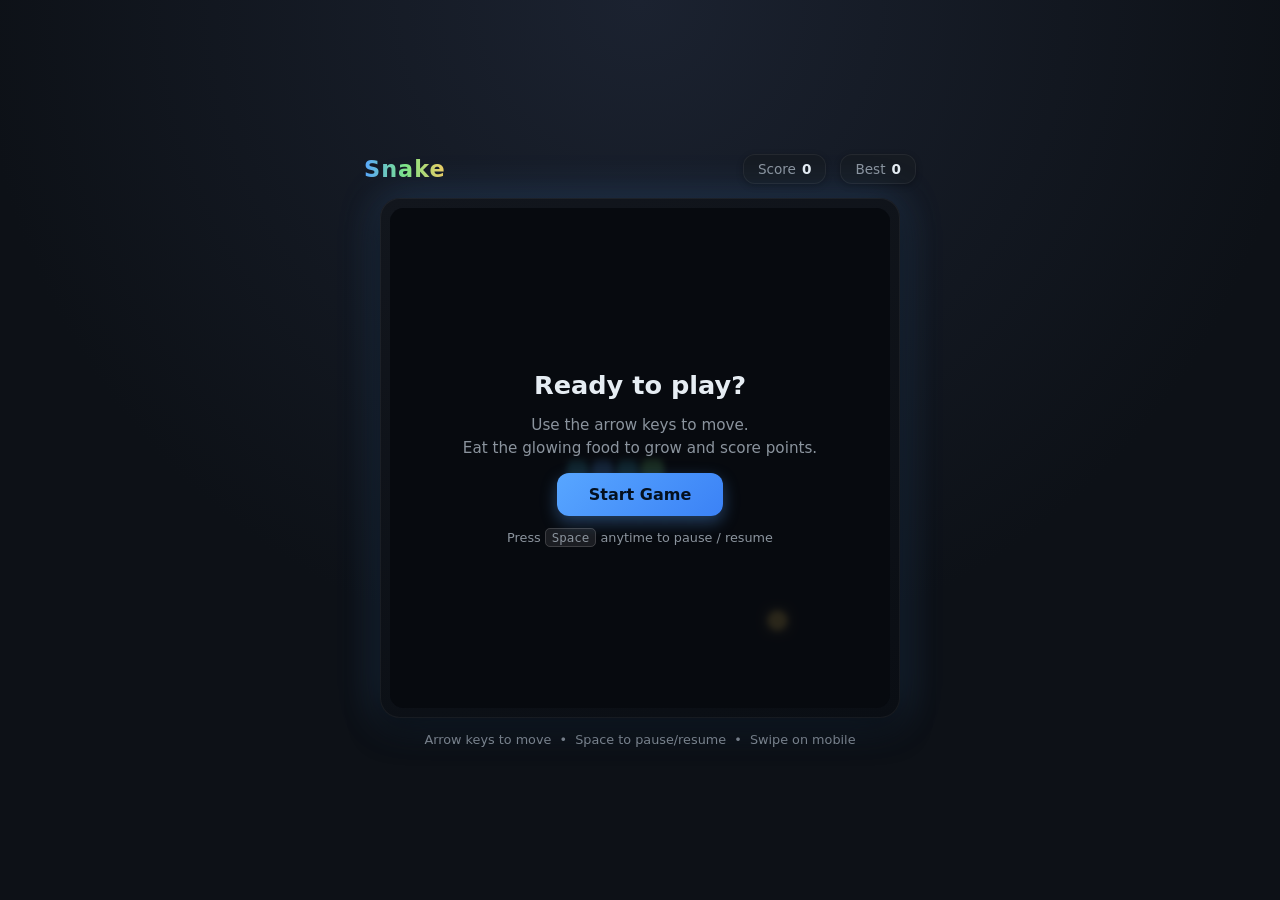
<file: output/index.html>
<!DOCTYPE html>
<html lang="en">
<head>
<meta charset="UTF-8">
<meta name="viewport" content="width=device-width, initial-scale=1.0, maximum-scale=1.0, user-scalable=no">
<title>Snake</title>
<style>
  :root {
    --bg-deep: #0d1117;
    --bg-panel: #161b22;
    --border-glow: rgba(88, 166, 255, 0.25);
    --text-main: #e6edf3;
    --text-dim: #8b949e;
    --accent: #58a6ff;
  }

  * {
    box-sizing: border-box;
    -webkit-tap-highlight-color: transparent;
  }

  html, body {
    height: 100%;
    margin: 0;
  }

  body {
    display: flex;
    align-items: center;
    justify-content: center;
    min-height: 100vh;
    background: radial-gradient(circle at 50% 0%, #1b2230 0%, var(--bg-deep) 60%);
    font-family: 'Segoe UI', system-ui, -apple-system, sans-serif;
    color: var(--text-main);
    padding: 16px;
    overflow: hidden;
  }

  .game-wrapper {
    display: flex;
    flex-direction: column;
    align-items: center;
    gap: 14px;
    width: 100%;
    max-width: 560px;
  }

  .hud {
    display: flex;
    justify-content: space-between;
    align-items: center;
    width: 100%;
    padding: 0 4px;
  }

  .title {
    font-size: 1.4rem;
    font-weight: 700;
    letter-spacing: 1px;
    background: linear-gradient(90deg, #58a6ff, #7ee787, #f2cc60);
    -webkit-background-clip: text;
    background-clip: text;
    color: transparent;
  }

  .scores {
    display: flex;
    gap: 14px;
  }

  .score-pill {
    background: var(--bg-panel);
    border: 1px solid rgba(255, 255, 255, 0.06);
    border-radius: 12px;
    padding: 6px 14px;
    font-size: 0.85rem;
    color: var(--text-dim);
    box-shadow: 0 2px 6px rgba(0, 0, 0, 0.3);
  }

  .score-pill span {
    color: var(--text-main);
    font-weight: 700;
    margin-left: 6px;
  }

  .board-stage {
    position: relative;
    width: 100%;
    aspect-ratio: 1 / 1;
    max-width: 520px;
    border-radius: 20px;
    background: linear-gradient(160deg, #12161d, #0a0e14);
    box-shadow:
      0 12px 30px rgba(0, 0, 0, 0.55),
      inset 0 0 0 1px rgba(255, 255, 255, 0.05),
      0 0 40px var(--border-glow);
    padding: 10px;
  }

  #gameCanvas {
    display: block;
    width: 100%;
    height: 100%;
    border-radius: 14px;
    background: #0b0f16;
  }

  .overlay {
    position: absolute;
    inset: 10px;
    border-radius: 14px;
    background: rgba(8, 10, 15, 0.85);
    backdrop-filter: blur(3px);
    display: flex;
    flex-direction: column;
    align-items: center;
    justify-content: center;
    gap: 14px;
    text-align: center;
    padding: 20px;
    transition: opacity 0.2s ease;
  }

  .overlay.hidden {
    display: none;
  }

  .overlay h2 {
    margin: 0;
    font-size: 1.6rem;
    color: var(--text-main);
  }

  .overlay p {
    margin: 0;
    color: var(--text-dim);
    font-size: 0.95rem;
    line-height: 1.5;
  }

  .final-score {
    font-size: 2.2rem;
    font-weight: 800;
    color: #f2cc60;
    text-shadow: 0 0 18px rgba(242, 204, 96, 0.5);
  }

  button {
    cursor: pointer;
    border: none;
    outline: none;
    font-family: inherit;
  }

  .btn-primary {
    background: linear-gradient(135deg, #58a6ff, #3b82f6);
    color: #04101f;
    font-weight: 700;
    font-size: 1rem;
    padding: 12px 32px;
    border-radius: 12px;
    box-shadow: 0 6px 16px rgba(88, 166, 255, 0.35);
    transition: transform 0.12s ease, box-shadow 0.12s ease;
  }

  .btn-primary:hover {
    transform: translateY(-2px);
    box-shadow: 0 10px 22px rgba(88, 166, 255, 0.45);
  }

  .btn-primary:active {
    transform: translateY(0px) scale(0.97);
  }

  .hint {
    color: var(--text-dim);
    font-size: 0.8rem;
    text-align: center;
  }

  .hint kbd {
    background: rgba(255, 255, 255, 0.08);
    border: 1px solid rgba(255, 255, 255, 0.15);
    border-radius: 5px;
    padding: 1px 6px;
    font-size: 0.78rem;
  }

  @media (max-width: 420px) {
    .title { font-size: 1.15rem; }
    .score-pill { font-size: 0.75rem; padding: 5px 10px; }
    .overlay h2 { font-size: 1.3rem; }
    .final-score { font-size: 1.8rem; }
  }
</style>
</head>
<body>

  <div class="game-wrapper">
    <div class="hud">
      <div class="title">Snake</div>
      <div class="scores">
        <div class="score-pill">Score<span id="scoreDisplay">0</span></div>
        <div class="score-pill">Best<span id="highScoreDisplay">0</span></div>
      </div>
    </div>

    <div class="board-stage">
      <canvas id="gameCanvas"></canvas>

      <!-- Shown before the very first game starts -->
      <div id="startScreen" class="overlay">
        <h2>Ready to play?</h2>
        <p>Use the arrow keys to move.<br>Eat the glowing food to grow and score points.</p>
        <button id="startButton" class="btn-primary">Start Game</button>
        <div class="hint">Press <kbd>Space</kbd> anytime to pause / resume</div>
      </div>

      <!-- Shown when the player pauses mid-game -->
      <div id="pauseScreen" class="overlay hidden">
        <h2>Paused</h2>
        <p>Press <kbd>Space</kbd> to resume</p>
      </div>

      <!-- Shown after a collision ends the game -->
      <div id="gameOverScreen" class="overlay hidden">
        <h2>Game Over</h2>
        <div class="final-score" id="finalScoreDisplay">0</div>
        <p id="newHighScoreNote" class="hidden">New high score!</p>
        <button id="playAgainButton" class="btn-primary">Play Again</button>
      </div>
    </div>

    <div class="hint">Arrow keys to move &nbsp;•&nbsp; Space to pause/resume &nbsp;•&nbsp; Swipe on mobile</div>
  </div>

<script>
(function () {
  'use strict';

  // ---------------------------------------------------------------------
  // Configuration
  // ---------------------------------------------------------------------
  const GRID_COLUMNS = 20;          // number of cells across the board
  const GRID_ROWS = 20;             // number of cells down the board
  const MOVE_INTERVAL_MS = 110;     // time between snake steps (consistent speed)
  const INITIAL_SNAKE_LENGTH = 4;

  // Colour palette for a lively, modern dark-theme look.
  const COLOR_SNAKE_HEAD = '#7ee787';
  const COLOR_SNAKE_BODY_A = '#58a6ff';
  const COLOR_SNAKE_BODY_B = '#3fb1ce';
  const COLOR_FOOD = '#f2cc60';
  const COLOR_FOOD_GLOW = 'rgba(242, 204, 96, 0.55)';
  const COLOR_GRID_LINE = 'rgba(255, 255, 255, 0.03)';

  // ---------------------------------------------------------------------
  // DOM references
  // ---------------------------------------------------------------------
  const canvas = document.getElementById('gameCanvas');
  const ctx = canvas.getContext('2d');
  const scoreDisplay = document.getElementById('scoreDisplay');
  const highScoreDisplay = document.getElementById('highScoreDisplay');
  const finalScoreDisplay = document.getElementById('finalScoreDisplay');
  const newHighScoreNote = document.getElementById('newHighScoreNote');
  const startScreen = document.getElementById('startScreen');
  const pauseScreen = document.getElementById('pauseScreen');
  const gameOverScreen = document.getElementById('gameOverScreen');
  const startButton = document.getElementById('startButton');
  const playAgainButton = document.getElementById('playAgainButton');

  // ---------------------------------------------------------------------
  // Mutable game state (all in-memory only, nothing persisted to disk)
  // ---------------------------------------------------------------------
  let snake = [];                 // array of {x, y} grid coordinates, index 0 = head
  let previousSnake = [];         // positions before the last step, used to interpolate smooth motion
  let direction = { x: 1, y: 0 }; // current locked-in movement direction
  let queuedDirection = null;     // next direction requested by the player, applied on next step
  let directionLockedThisTick = false; // prevents two 180-degree turns within a single step
  let food = { x: 0, y: 0 };
  let score = 0;
  let highScore = 0;              // session-only "high score"; intentionally not persisted
  let highScoreBeforeThisRun = 0; // snapshot taken at the start of each game, used to tell a genuine new record apart from merely tying the existing one
  let cellPixelSize = 0;
  let lastStepTimestamp = 0;
  let animationFrameId = null;
  let gameState = 'idle';         // 'idle' | 'running' | 'paused' | 'gameover'
  let audioContext = null;        // created lazily on first user interaction

  // ---------------------------------------------------------------------
  // Canvas sizing (keeps the board crisp and responsive on any screen)
  // ---------------------------------------------------------------------
  function resizeCanvasToDisplaySize() {
    const displayWidth = canvas.clientWidth;
    const displayHeight = canvas.clientHeight;
    const devicePixelRatio = window.devicePixelRatio || 1;

    canvas.width = Math.round(displayWidth * devicePixelRatio);
    canvas.height = Math.round(displayHeight * devicePixelRatio);
    ctx.setTransform(devicePixelRatio, 0, 0, devicePixelRatio, 0, 0);

    cellPixelSize = displayWidth / GRID_COLUMNS;
    drawFrame(1); // redraw immediately so a resize never shows a blank board
  }

  // ---------------------------------------------------------------------
  // Sound effects, built entirely from the Web Audio API (no audio files)
  // ---------------------------------------------------------------------
  function getAudioContext() {
    if (!audioContext) {
      const AudioContextClass = window.AudioContext || window.webkitAudioContext;
      audioContext = new AudioContextClass();
    }
    if (audioContext.state === 'suspended') {
      audioContext.resume();
    }
    return audioContext;
  }

  function playTone(frequency, durationSeconds, type, startTimeOffset, volume) {
    const ctxAudio = getAudioContext();
    const oscillator = ctxAudio.createOscillator();
    const gainNode = ctxAudio.createGain();

    oscillator.type = type;
    oscillator.frequency.value = frequency;

    const startTime = ctxAudio.currentTime + (startTimeOffset || 0);
    gainNode.gain.setValueAtTime(volume, startTime);
    gainNode.gain.exponentialRampToValueAtTime(0.001, startTime + durationSeconds);

    oscillator.connect(gainNode);
    gainNode.connect(ctxAudio.destination);

    oscillator.start(startTime);
    oscillator.stop(startTime + durationSeconds);
  }

  function playEatSound() {
    playTone(660, 0.09, 'square', 0, 0.15);
    playTone(880, 0.08, 'square', 0.06, 0.12);
  }

  function playGameOverSound() {
    playTone(300, 0.18, 'sawtooth', 0, 0.15);
    playTone(220, 0.22, 'sawtooth', 0.15, 0.15);
    playTone(140, 0.3, 'sawtooth', 0.3, 0.15);
  }

  // ---------------------------------------------------------------------
  // Game setup
  // ---------------------------------------------------------------------
  function createInitialSnake() {
    const startX = Math.floor(GRID_COLUMNS / 2);
    const startY = Math.floor(GRID_ROWS / 2);
    const segments = [];
    for (let i = 0; i < INITIAL_SNAKE_LENGTH; i++) {
      segments.push({ x: startX - i, y: startY });
    }
    return segments;
  }

  function placeFoodOnEmptyCell() {
    const occupied = new Set(snake.map(segment => `${segment.x},${segment.y}`));
    const emptyCells = [];

    for (let x = 0; x < GRID_COLUMNS; x++) {
      for (let y = 0; y < GRID_ROWS; y++) {
        if (!occupied.has(`${x},${y}`)) {
          emptyCells.push({ x, y });
        }
      }
    }

    // Board full (snake fills every cell) - nothing to place, treat as a win state.
    if (emptyCells.length === 0) {
      return null;
    }

    const randomIndex = Math.floor(Math.random() * emptyCells.length);
    return emptyCells[randomIndex];
  }

  function resetGameState() {
    snake = createInitialSnake();
    previousSnake = snake.map(segment => ({ ...segment }));
    direction = { x: 1, y: 0 };
    queuedDirection = null;
    score = 0;
    highScoreBeforeThisRun = highScore;
    food = placeFoodOnEmptyCell();
    updateScoreDisplay();
  }

  // ---------------------------------------------------------------------
  // Input handling
  // ---------------------------------------------------------------------
  const DIRECTIONS = {
    ArrowUp: { x: 0, y: -1 },
    ArrowDown: { x: 0, y: 1 },
    ArrowLeft: { x: -1, y: 0 },
    ArrowRight: { x: 1, y: 0 }
  };

  function isOppositeDirection(a, b) {
    return a.x === -b.x && a.y === -b.y;
  }

  function requestDirectionChange(newDirection) {
    if (directionLockedThisTick) return;
    // Compare against the currently queued direction (if any) rather than the
    // stale `direction`, so two rapid key presses in one tick can't sneak
    // the snake into reversing on itself.
    const referenceDirection = queuedDirection || direction;
    if (isOppositeDirection(newDirection, referenceDirection)) return;
    queuedDirection = newDirection;
    directionLockedThisTick = true;
  }

  function handleKeyDown(event) {
    if (event.code === 'Space') {
      event.preventDefault();
      togglePause();
      return;
    }
    const requestedDirection = DIRECTIONS[event.key];
    if (requestedDirection && gameState === 'running') {
      event.preventDefault();
      requestDirectionChange(requestedDirection);
    }
  }

  // Basic swipe support so the game is playable on touch devices too.
  let touchStartX = 0;
  let touchStartY = 0;

  function handleTouchStart(event) {
    const touch = event.changedTouches[0];
    touchStartX = touch.clientX;
    touchStartY = touch.clientY;
  }

  function handleTouchEnd(event) {
    if (gameState !== 'running') return;
    const touch = event.changedTouches[0];
    const deltaX = touch.clientX - touchStartX;
    const deltaY = touch.clientY - touchStartY;
    const SWIPE_THRESHOLD = 24;

    if (Math.max(Math.abs(deltaX), Math.abs(deltaY)) < SWIPE_THRESHOLD) return;

    if (Math.abs(deltaX) > Math.abs(deltaY)) {
      requestDirectionChange(deltaX > 0 ? DIRECTIONS.ArrowRight : DIRECTIONS.ArrowLeft);
    } else {
      requestDirectionChange(deltaY > 0 ? DIRECTIONS.ArrowDown : DIRECTIONS.ArrowUp);
    }
  }

  // ---------------------------------------------------------------------
  // Core game loop (fixed-timestep logic, driven by requestAnimationFrame)
  // ---------------------------------------------------------------------
  function stepGame() {
    if (queuedDirection) {
      direction = queuedDirection;
      queuedDirection = null;
    }
    directionLockedThisTick = false;

    previousSnake = snake.map(segment => ({ ...segment }));

    const currentHead = snake[0];
    const newHead = { x: currentHead.x + direction.x, y: currentHead.y + direction.y };

    if (isWallCollision(newHead)) {
      endGame();
      return;
    }

    const ateFood = food && newHead.x === food.x && newHead.y === food.y;

    // The tail cell vacates this same tick unless the snake is growing, so it
    // must be excluded from the self-collision check - otherwise moving into
    // the current tail position (e.g. the snake curling into a tight loop)
    // would be wrongly flagged as a crash.
    const bodyToCheck = ateFood ? snake : snake.slice(0, -1);
    if (isSelfCollision(newHead, bodyToCheck)) {
      endGame();
      return;
    }

    snake.unshift(newHead);

    if (ateFood) {
      score += 1;
      updateScoreDisplay();
      playEatSound();
      food = placeFoodOnEmptyCell();
      // Snake grows: keep the tail (don't pop it) this tick.
    } else {
      snake.pop();
    }
  }

  function isWallCollision(position) {
    return position.x < 0 || position.x >= GRID_COLUMNS || position.y < 0 || position.y >= GRID_ROWS;
  }

  function isSelfCollision(newHead, body) {
    return body.some(segment => segment.x === newHead.x && segment.y === newHead.y);
  }

  function updateScoreDisplay() {
    scoreDisplay.textContent = String(score);
    if (score > highScore) {
      highScore = score;
      highScoreDisplay.textContent = String(highScore);
    }
  }

  // ---------------------------------------------------------------------
  // Rendering
  // ---------------------------------------------------------------------
  function lerp(start, end, t) {
    return start + (end - start) * t;
  }

  function drawRoundedCell(gridX, gridY, fillStyle, inset) {
    const pixelInset = inset || 1.5;
    const x = gridX * cellPixelSize + pixelInset;
    const y = gridY * cellPixelSize + pixelInset;
    const size = cellPixelSize - pixelInset * 2;
    const radius = size * 0.3;

    ctx.beginPath();
    ctx.moveTo(x + radius, y);
    ctx.arcTo(x + size, y, x + size, y + size, radius);
    ctx.arcTo(x + size, y + size, x, y + size, radius);
    ctx.arcTo(x, y + size, x, y, radius);
    ctx.arcTo(x, y, x + size, y, radius);
    ctx.closePath();
    ctx.fillStyle = fillStyle;
    ctx.fill();
  }

  function drawGridLines(displayWidth, displayHeight) {
    ctx.strokeStyle = COLOR_GRID_LINE;
    ctx.lineWidth = 1;
    for (let x = 1; x < GRID_COLUMNS; x++) {
      ctx.beginPath();
      ctx.moveTo(x * cellPixelSize, 0);
      ctx.lineTo(x * cellPixelSize, displayHeight);
      ctx.stroke();
    }
    for (let y = 1; y < GRID_ROWS; y++) {
      ctx.beginPath();
      ctx.moveTo(0, y * cellPixelSize);
      ctx.lineTo(displayWidth, y * cellPixelSize);
      ctx.stroke();
    }
  }

  function drawFood(timestampMs) {
    if (!food) return;
    const pulse = 1 + 0.08 * Math.sin(timestampMs / 180);
    const centerX = (food.x + 0.5) * cellPixelSize;
    const centerY = (food.y + 0.5) * cellPixelSize;
    const radius = (cellPixelSize * 0.38) * pulse;

    ctx.save();
    ctx.shadowColor = COLOR_FOOD_GLOW;
    ctx.shadowBlur = 14;
    ctx.beginPath();
    ctx.arc(centerX, centerY, radius, 0, Math.PI * 2);
    ctx.fillStyle = COLOR_FOOD;
    ctx.fill();
    ctx.restore();
  }

  // Renders the snake interpolated between its previous and current grid
  // positions so movement reads as smooth gliding rather than a discrete
  // per-cell jump, even though the underlying logic steps on a fixed grid.
  function drawSnake(t) {
    for (let i = snake.length - 1; i >= 0; i--) {
      const current = snake[i];
      const previous = previousSnake[i] || current;
      const drawX = lerp(previous.x, current.x, t);
      const drawY = lerp(previous.y, current.y, t);
      const isHead = i === 0;
      const color = isHead
        ? COLOR_SNAKE_HEAD
        : (i % 2 === 0 ? COLOR_SNAKE_BODY_A : COLOR_SNAKE_BODY_B);

      drawRoundedCell(drawX, drawY, color, isHead ? 1 : 2);
    }
  }

  function drawFrame(t) {
    const displayWidth = canvas.clientWidth;
    const displayHeight = canvas.clientHeight;

    ctx.clearRect(0, 0, displayWidth, displayHeight);
    drawGridLines(displayWidth, displayHeight);
    drawFood(performance.now());
    drawSnake(t);
  }

  // ---------------------------------------------------------------------
  // Main animation loop: fixed-timestep updates, smooth interpolated render
  // ---------------------------------------------------------------------
  function animationLoop(timestamp) {
    if (gameState !== 'running') {
      return; // loop is restarted explicitly by resumeGame()/startGame()
    }

    if (!lastStepTimestamp) {
      lastStepTimestamp = timestamp;
    }

    const elapsed = timestamp - lastStepTimestamp;

    if (elapsed >= MOVE_INTERVAL_MS) {
      stepGame();
      lastStepTimestamp = timestamp;
    }

    if (gameState === 'running') {
      const t = Math.min(1, (timestamp - lastStepTimestamp) / MOVE_INTERVAL_MS);
      drawFrame(t);
      animationFrameId = requestAnimationFrame(animationLoop);
    }
  }

  function startAnimationLoop() {
    lastStepTimestamp = 0;
    if (animationFrameId) cancelAnimationFrame(animationFrameId);
    animationFrameId = requestAnimationFrame(animationLoop);
  }

  // ---------------------------------------------------------------------
  // Game state transitions
  // ---------------------------------------------------------------------
  function startGame() {
    getAudioContext(); // unlock audio on this user gesture
    resetGameState();
    gameState = 'running';
    hideAllOverlays();
    startAnimationLoop();
  }

  function togglePause() {
    if (gameState === 'running') {
      gameState = 'paused';
      pauseScreen.classList.remove('hidden');
      if (animationFrameId) cancelAnimationFrame(animationFrameId);
    } else if (gameState === 'paused') {
      gameState = 'running';
      pauseScreen.classList.add('hidden');
      startAnimationLoop();
    }
  }

  function endGame() {
    gameState = 'gameover';
    playGameOverSound();
    finalScoreDisplay.textContent = String(score);
    newHighScoreNote.classList.toggle('hidden', score <= highScoreBeforeThisRun);
    gameOverScreen.classList.remove('hidden');
    if (animationFrameId) cancelAnimationFrame(animationFrameId);
  }

  function hideAllOverlays() {
    startScreen.classList.add('hidden');
    pauseScreen.classList.add('hidden');
    gameOverScreen.classList.add('hidden');
  }

  // ---------------------------------------------------------------------
  // Wire up events
  // ---------------------------------------------------------------------
  startButton.addEventListener('click', startGame);
  playAgainButton.addEventListener('click', startGame);
  document.addEventListener('keydown', handleKeyDown);
  canvas.addEventListener('touchstart', handleTouchStart, { passive: true });
  canvas.addEventListener('touchend', handleTouchEnd, { passive: true });
  window.addEventListener('resize', resizeCanvasToDisplaySize);

  // Initial paint so the board isn't blank behind the start overlay.
  snake = createInitialSnake();
  previousSnake = snake.map(segment => ({ ...segment }));
  food = placeFoodOnEmptyCell();
  resizeCanvasToDisplaySize();
})();
</script>

</body>
</html>
</file>
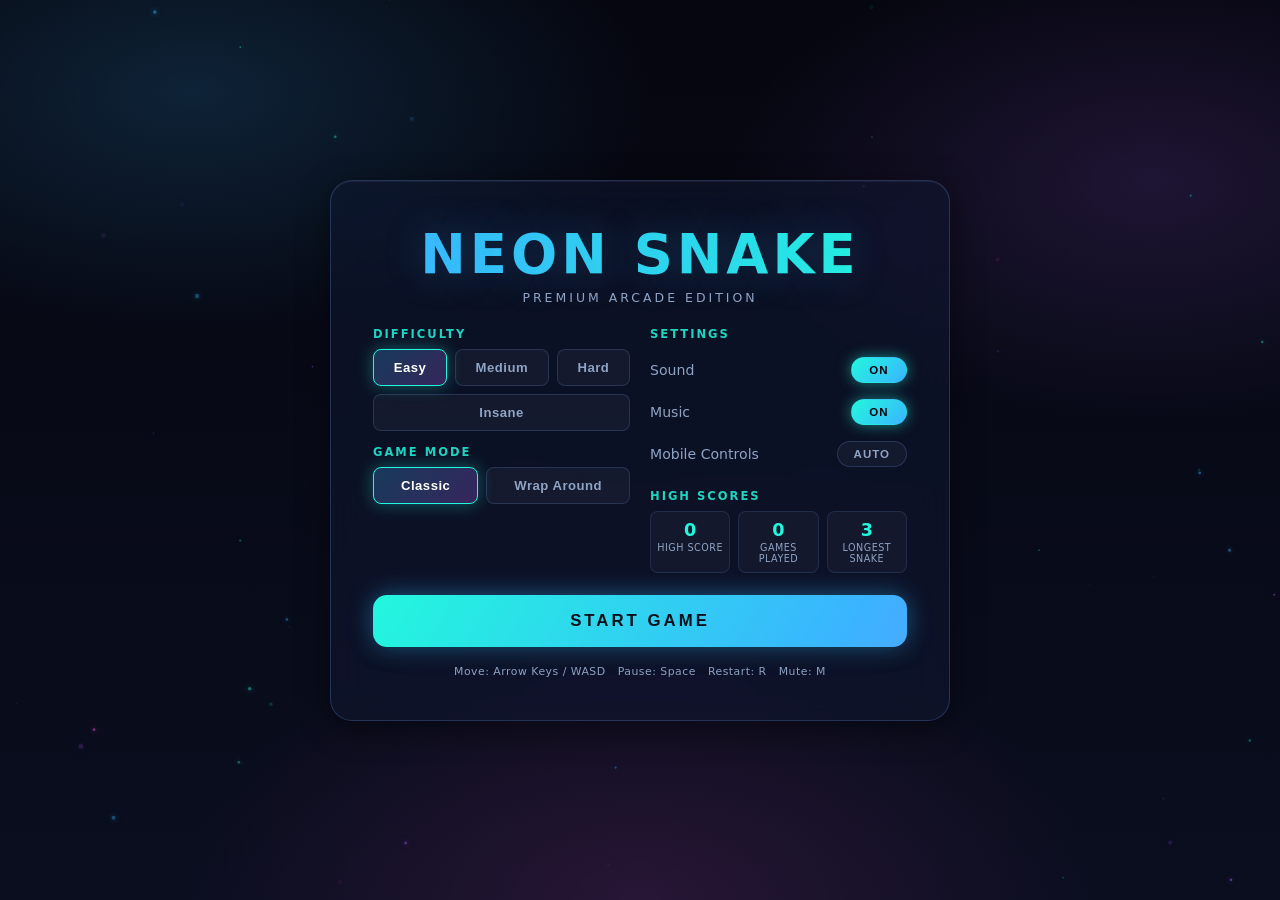
<file: output/build-a-premium-quality-snake-game-as/index.html>
<!DOCTYPE html>
<html lang="en">
<head>
<meta charset="UTF-8" />
<meta name="viewport" content="width=device-width, initial-scale=1.0, maximum-scale=1.0, user-scalable=no, viewport-fit=cover" />
<title>NEON SNAKE — Premium Arcade</title>
<link rel="stylesheet" href="style.css" />
</head>
<body>
<div id="bg-glow"></div>
<canvas id="bgParticles"></canvas>

<div id="app">

  <!-- ================= MAIN MENU ================= -->
  <section id="menuScreen" class="screen active">
    <div class="menu-panel glass">
      <h1 class="game-title" data-text="NEON SNAKE">NEON SNAKE</h1>
      <p class="subtitle">Premium Arcade Edition</p>

      <div class="menu-body">
        <div class="menu-col">
          <h2 class="section-label">Difficulty</h2>
          <div class="option-group" id="difficultyGroup" role="radiogroup">
            <button class="option-btn active" data-difficulty="easy">Easy</button>
            <button class="option-btn" data-difficulty="medium">Medium</button>
            <button class="option-btn" data-difficulty="hard">Hard</button>
            <button class="option-btn" data-difficulty="insane">Insane</button>
          </div>

          <h2 class="section-label">Game Mode</h2>
          <div class="option-group" id="modeGroup" role="radiogroup">
            <button class="option-btn active" data-mode="classic">Classic</button>
            <button class="option-btn" data-mode="wrap">Wrap Around</button>
          </div>
        </div>

        <div class="menu-col">
          <h2 class="section-label">Settings</h2>
          <div class="toggle-row">
            <span>Sound</span>
            <button class="toggle-btn active" id="soundToggle" aria-pressed="true">ON</button>
          </div>
          <div class="toggle-row">
            <span>Music</span>
            <button class="toggle-btn active" id="musicToggle" aria-pressed="true">ON</button>
          </div>
          <div class="toggle-row">
            <span>Mobile Controls</span>
            <button class="toggle-btn" id="mobileControlsToggle" aria-pressed="false">AUTO</button>
          </div>

          <h2 class="section-label">High Scores</h2>
          <div class="stats-mini">
            <div><span id="statHigh">0</span><small>High Score</small></div>
            <div><span id="statGames">0</span><small>Games Played</small></div>
            <div><span id="statLongest">0</span><small>Longest Snake</small></div>
          </div>
        </div>
      </div>

      <button id="startBtn" class="cta-btn">
        <span>START GAME</span>
      </button>

      <div class="controls-hint">
        <span>Move: Arrow Keys / WASD</span>
        <span>Pause: Space</span>
        <span>Restart: R</span>
        <span>Mute: M</span>
      </div>
    </div>
  </section>

  <!-- ================= GAME SCREEN ================= -->
  <section id="gameScreen" class="screen">
    <div id="hud" class="glass">
      <div class="hud-group">
        <div class="hud-item">
          <label>Score</label>
          <span id="hudScore">0</span>
        </div>
        <div class="hud-item">
          <label>High Score</label>
          <span id="hudHigh">0</span>
        </div>
      </div>
      <div class="hud-group">
        <div class="hud-item">
          <label>Level</label>
          <span id="hudLevel">1</span>
        </div>
        <div class="hud-item">
          <label>Speed</label>
          <span id="hudSpeed">0</span>
        </div>
        <div class="hud-item">
          <label>Combo</label>
          <span id="hudCombo">x1</span>
        </div>
      </div>
      <div class="hud-group">
        <div class="hud-item">
          <label>Difficulty</label>
          <span id="hudDifficulty">Easy</span>
        </div>
        <div class="hud-item">
          <label>Mode</label>
          <span id="hudMode">Classic</span>
        </div>
        <div class="hud-item">
          <label>Time</label>
          <span id="hudTime">00:00</span>
        </div>
      </div>
      <div class="hud-group hud-powerup" id="hudPowerupGroup">
        <div class="hud-item powerup-item" id="hudPowerupWrap" style="display:none;">
          <label>Power-Up</label>
          <span id="hudPowerupName">—</span>
          <div class="powerup-bar-track"><div class="powerup-bar-fill" id="hudPowerupBar"></div></div>
        </div>
      </div>
      <div class="hud-group hud-actions">
        <button id="pauseBtn" class="icon-btn" title="Pause (Space)">❚❚</button>
        <button id="muteBtn" class="icon-btn" title="Mute (M)">🔊</button>
      </div>
    </div>

    <div id="canvasWrap">
      <canvas id="gameCanvas"></canvas>
      <div id="levelUpBanner" class="level-up-banner">LEVEL UP!</div>
      <div id="floatingScoreLayer"></div>
    </div>

    <!-- Touch Controls -->
    <div id="touchControls">
      <div class="dpad">
        <button class="dpad-btn dpad-up" data-dir="up">▲</button>
        <button class="dpad-btn dpad-left" data-dir="left">◀</button>
        <button class="dpad-btn dpad-down" data-dir="down">▼</button>
        <button class="dpad-btn dpad-right" data-dir="right">▶</button>
      </div>
      <button id="touchPauseBtn" class="icon-btn touch-pause">❚❚</button>
    </div>
  </section>

  <!-- ================= PAUSE OVERLAY ================= -->
  <div id="pauseOverlay" class="overlay">
    <div class="overlay-panel glass">
      <h2>PAUSED</h2>
      <button id="resumeBtn" class="cta-btn small">RESUME</button>
      <button id="pauseRestartBtn" class="secondary-btn">RESTART</button>
      <button id="pauseMenuBtn" class="secondary-btn">MAIN MENU</button>
    </div>
  </div>

  <!-- ================= GAME OVER OVERLAY ================= -->
  <div id="gameOverOverlay" class="overlay">
    <div class="overlay-panel glass">
      <h2 class="game-over-title">GAME OVER</h2>
      <div class="final-stats">
        <div class="final-stat"><label>Final Score</label><span id="finalScore">0</span></div>
        <div class="final-stat"><label>High Score</label><span id="finalHigh">0</span></div>
        <div class="final-stat"><label>Level Reached</label><span id="finalLevel">1</span></div>
        <div class="final-stat"><label>Longest Combo</label><span id="finalCombo">x1</span></div>
      </div>
      <div id="newHighBadge" class="new-high-badge">NEW HIGH SCORE!</div>
      <button id="playAgainBtn" class="cta-btn small">PLAY AGAIN</button>
      <button id="gameOverMenuBtn" class="secondary-btn">MAIN MENU</button>
    </div>
  </div>

</div>

<script src="game.js"></script>
</body>
</html>
</file>
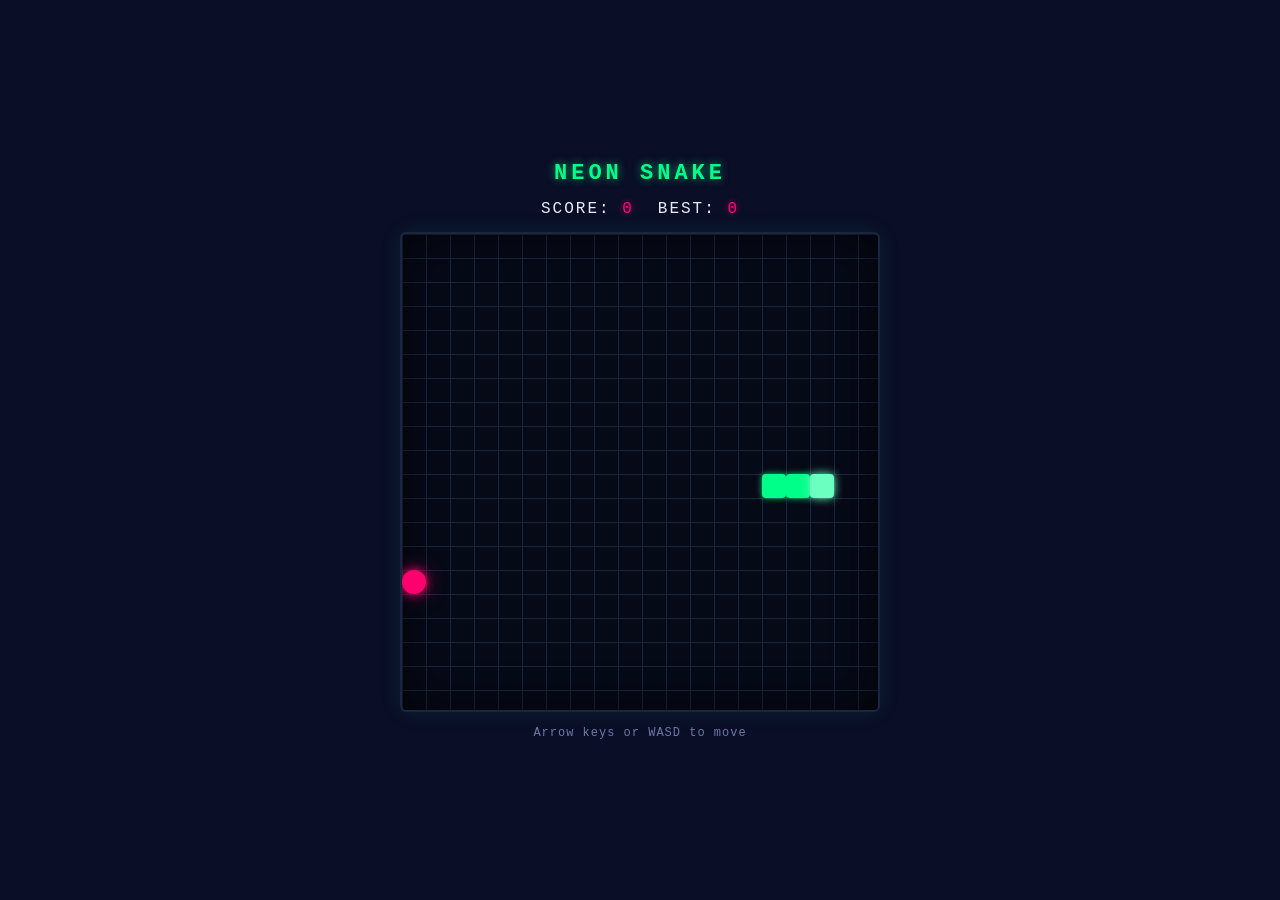
<file: output/project-20260727-173113/index.html>
<!DOCTYPE html>
<html lang="en">
<head>
<meta charset="UTF-8">
<meta name="viewport" content="width=device-width, initial-scale=1.0">
<title>Neon Snake</title>
<style>
  :root {
    --cell: 24px;
    --grid-size: 20;
    --bg: #0a0e27;
    --grid-line: #1a2540;
    --snake: #00ff88;
    --snake-head: #6bffc0;
    --food: #ff006e;
    --text: #e8ecf7;
  }

  * { box-sizing: border-box; }

  html, body {
    height: 100%;
    margin: 0;
    background: var(--bg);
    display: flex;
    align-items: center;
    justify-content: center;
    font-family: 'Courier New', Courier, monospace;
    color: var(--text);
  }

  .wrap {
    display: flex;
    flex-direction: column;
    align-items: center;
    gap: 14px;
  }

  h1 {
    margin: 0;
    font-size: 22px;
    letter-spacing: 4px;
    color: var(--snake);
    text-shadow: 0 0 8px rgba(0, 255, 136, 0.6);
  }

  .hud {
    display: flex;
    gap: 24px;
    font-size: 16px;
    letter-spacing: 2px;
  }

  .hud span.value {
    color: var(--food);
    text-shadow: 0 0 6px rgba(255, 0, 110, 0.7);
  }

  .board-container {
    position: relative;
    width: calc(var(--cell) * var(--grid-size));
    height: calc(var(--cell) * var(--grid-size));
    background:
      repeating-linear-gradient(to right, var(--grid-line) 0 1px, transparent 1px calc(var(--cell))),
      repeating-linear-gradient(to bottom, var(--grid-line) 0 1px, transparent 1px calc(var(--cell))),
      #060916;
    border: 2px solid var(--grid-line);
    border-radius: 6px;
    box-shadow: 0 0 24px rgba(0, 255, 136, 0.08), inset 0 0 40px rgba(0, 0, 0, 0.6);
    overflow: hidden;
  }

  .cell {
    position: absolute;
    width: var(--cell);
    height: var(--cell);
    top: 0;
    left: 0;
    transition: transform 120ms linear;
    box-sizing: border-box;
  }

  .segment {
    background: var(--snake);
    border-radius: 4px;
    box-shadow: 0 0 6px rgba(0, 255, 136, 0.8);
  }

  .segment.head {
    background: var(--snake-head);
    box-shadow: 0 0 10px rgba(107, 255, 192, 1);
    z-index: 2;
  }

  .food {
    background: var(--food);
    border-radius: 50%;
    box-shadow: 0 0 10px rgba(255, 0, 110, 0.9), 0 0 20px rgba(255, 0, 110, 0.5);
  }

  .cell.food {
    transition: none;
  }

  .overlay {
    position: absolute;
    inset: 0;
    background: rgba(6, 9, 22, 0.9);
    display: none;
    flex-direction: column;
    align-items: center;
    justify-content: center;
    gap: 14px;
    text-align: center;
    z-index: 10;
  }

  .overlay.visible {
    display: flex;
  }

  .overlay h2 {
    margin: 0;
    color: var(--food);
    text-shadow: 0 0 10px rgba(255, 0, 110, 0.8);
    letter-spacing: 3px;
  }

  .overlay p {
    margin: 0;
    font-size: 15px;
  }

  .overlay .final-score {
    color: var(--snake);
    text-shadow: 0 0 8px rgba(0, 255, 136, 0.7);
  }

  button {
    font-family: inherit;
    font-size: 14px;
    letter-spacing: 2px;
    padding: 10px 20px;
    background: transparent;
    color: var(--snake);
    border: 2px solid var(--snake);
    border-radius: 4px;
    cursor: pointer;
    box-shadow: 0 0 8px rgba(0, 255, 136, 0.4);
    transition: background 150ms, color 150ms;
  }

  button:hover {
    background: var(--snake);
    color: #060916;
  }

  .hint {
    font-size: 12px;
    color: #6b7aa8;
    letter-spacing: 1px;
  }
</style>
</head>
<body>
  <div class="wrap">
    <h1>NEON SNAKE</h1>
    <div class="hud">
      <div>SCORE: <span class="value" id="score">0</span></div>
      <div>BEST: <span class="value" id="best">0</span></div>
    </div>
    <div class="board-container" id="board">
      <div class="overlay" id="overlay">
        <h2 id="overlay-title">GAME OVER</h2>
        <p>Final Score: <span class="final-score" id="final-score">0</span></p>
        <button id="play-again">PLAY AGAIN</button>
      </div>
    </div>
    <div class="hint">Arrow keys or WASD to move</div>
  </div>

<script>
(function () {
  const GRID_SIZE = 20;
  const TICK_MS = 120;

  const board = document.getElementById('board');
  const overlay = document.getElementById('overlay');
  const overlayTitle = document.getElementById('overlay-title');
  const finalScoreEl = document.getElementById('final-score');
  const scoreEl = document.getElementById('score');
  const bestEl = document.getElementById('best');
  const playAgainBtn = document.getElementById('play-again');

  let best = Number(localStorage.getItem('neonSnakeBest') || 0);
  bestEl.textContent = best;

  let snake, direction, nextDirection, food, score, alive, loopHandle;
  let segmentEls = [];
  let foodEl = null;

  function init() {
    const mid = Math.floor(GRID_SIZE / 2);
    snake = [
      { x: mid - 1, y: mid },
      { x: mid - 2, y: mid },
      { x: mid - 3, y: mid }
    ];
    direction = { x: 1, y: 0 };
    nextDirection = { x: 1, y: 0 };
    score = 0;
    alive = true;
    scoreEl.textContent = score;
    overlay.classList.remove('visible');

    clearCells();
    food = placeFood();
    render();

    if (loopHandle) clearInterval(loopHandle);
    loopHandle = setInterval(tick, TICK_MS);
  }

  function clearCells() {
    document.querySelectorAll('.cell').forEach(el => el.remove());
    segmentEls = [];
    foodEl = null;
  }

  function placeFood() {
    const occupied = new Set(snake.map(s => s.x + ',' + s.y));
    const free = [];
    for (let x = 0; x < GRID_SIZE; x++) {
      for (let y = 0; y < GRID_SIZE; y++) {
        const key = x + ',' + y;
        if (!occupied.has(key)) free.push({ x, y });
      }
    }
    if (free.length === 0) return null;
    return free[Math.floor(Math.random() * free.length)];
  }

  function tick() {
    if (!alive) return;
    direction = nextDirection;

    const head = snake[0];
    const newHead = { x: head.x + direction.x, y: head.y + direction.y };
    const willEat = !!(food && newHead.x === food.x && newHead.y === food.y);
    // When not eating, the tail cell vacates this tick, so moving into it is legal.
    const bodyToCheck = willEat ? snake : snake.slice(0, -1);

    if (
      newHead.x < 0 || newHead.x >= GRID_SIZE ||
      newHead.y < 0 || newHead.y >= GRID_SIZE ||
      bodyToCheck.some(seg => seg.x === newHead.x && seg.y === newHead.y)
    ) {
      gameOver();
      return;
    }

    snake.unshift(newHead);

    if (willEat) {
      score++;
      scoreEl.textContent = score;
      food = placeFood();
    } else {
      snake.pop();
    }

    render();
  }

  function positionEl(el, pos) {
    el.style.transform = `translate(${pos.x * 24}px, ${pos.y * 24}px)`;
  }

  function render() {
    // Grow the segment pool with brand-new elements dropped directly into
    // place (transition disabled for one frame) so a newly-grown tail never
    // slides in from a stale position -- it just appears where it already is.
    while (segmentEls.length < snake.length) {
      const el = document.createElement('div');
      el.className = 'cell segment';
      el.style.transition = 'none';
      board.appendChild(el);
      positionEl(el, snake[segmentEls.length]);
      void el.offsetWidth;
      el.style.transition = '';
      segmentEls.push(el);
    }
    while (segmentEls.length > snake.length) {
      segmentEls.pop().remove();
    }

    for (let i = 0; i < snake.length; i++) {
      const el = segmentEls[i];
      el.classList.toggle('head', i === 0);
      positionEl(el, snake[i]);
    }

    // Food gets its own persistent element (never repurposed as a snake
    // segment) and never transitions -- it should appear at its new spot
    // instantly, not glide across the board.
    if (food) {
      if (!foodEl) {
        foodEl = document.createElement('div');
        foodEl.className = 'cell food';
        board.appendChild(foodEl);
      }
      positionEl(foodEl, food);
    } else if (foodEl) {
      foodEl.remove();
      foodEl = null;
    }
  }

  function gameOver() {
    alive = false;
    clearInterval(loopHandle);
    if (score > best) {
      best = score;
      localStorage.setItem('neonSnakeBest', String(best));
      bestEl.textContent = best;
    }
    finalScoreEl.textContent = score;
    overlayTitle.textContent = 'GAME OVER';
    overlay.classList.add('visible');
  }

  const KEY_MAP = {
    ArrowUp: { x: 0, y: -1 }, w: { x: 0, y: -1 }, W: { x: 0, y: -1 },
    ArrowDown: { x: 0, y: 1 }, s: { x: 0, y: 1 }, S: { x: 0, y: 1 },
    ArrowLeft: { x: -1, y: 0 }, a: { x: -1, y: 0 }, A: { x: -1, y: 0 },
    ArrowRight: { x: 1, y: 0 }, d: { x: 1, y: 0 }, D: { x: 1, y: 0 }
  };

  window.addEventListener('keydown', (e) => {
    const dir = KEY_MAP[e.key];
    if (!dir) return;
    e.preventDefault();
    if (!alive) return;
    // Validate against the currently-applied `direction`, not the pending
    // `nextDirection` -- `direction` only updates once per tick, so two
    // keypresses queued within a single tick can no longer compound into a
    // 180-degree reversal (e.g. Right -> Up -> Left all before the next tick).
    if (dir.x === -direction.x && dir.y === -direction.y) return;
    if (dir.x === direction.x && dir.y === direction.y) return;
    nextDirection = dir;
  });

  playAgainBtn.addEventListener('click', init);

  init();
})();
</script>
</body>
</html>
</file>
<file: output/build-a-premium-quality-snake-game-as/style.css>
/* ==========================================================================
   NEON SNAKE — Premium Arcade Edition
   ========================================================================== */

:root {
  --bg-void: #05060f;
  --bg-deep: #0a0e1f;
  --neon-blue: #3ab4ff;
  --neon-cyan: #23f7dd;
  --neon-purple: #b464ff;
  --neon-pink: #ff4fd8;
  --neon-gold: #ffd23a;
  --neon-green: #4dff9e;
  --neon-red: #ff4f6d;
  --text-main: #eaf6ff;
  --text-dim: #8fa3c4;
  --glass-bg: rgba(18, 24, 46, 0.55);
  --glass-border: rgba(120, 170, 255, 0.22);
  --radius-lg: 22px;
  --radius-md: 14px;
  --radius-sm: 8px;
  --shadow-glow: 0 0 24px rgba(58, 180, 255, 0.35);
  --transition-fast: 0.15s cubic-bezier(.4,0,.2,1);
  --transition-med: 0.35s cubic-bezier(.4,0,.2,1);
}

* { box-sizing: border-box; }

html, body {
  margin: 0;
  padding: 0;
  width: 100%;
  height: 100%;
  overflow: hidden;
  background: var(--bg-void);
  color: var(--text-main);
  font-family: 'Segoe UI', 'Trebuchet MS', system-ui, -apple-system, sans-serif;
  -webkit-tap-highlight-color: transparent;
  touch-action: none;
}

#bg-glow {
  position: fixed;
  inset: 0;
  z-index: 0;
  background:
    radial-gradient(ellipse 60% 45% at 15% 10%, rgba(58,180,255,0.16), transparent 60%),
    radial-gradient(ellipse 55% 45% at 90% 20%, rgba(180,100,255,0.14), transparent 60%),
    radial-gradient(ellipse 60% 50% at 50% 100%, rgba(255,79,216,0.12), transparent 60%),
    linear-gradient(180deg, var(--bg-void) 0%, var(--bg-deep) 100%);
  pointer-events: none;
}

#bgParticles {
  position: fixed;
  inset: 0;
  z-index: 1;
  pointer-events: none;
  width: 100%;
  height: 100%;
}

#app {
  position: relative;
  z-index: 2;
  width: 100%;
  height: 100%;
}

/* ==================== GLASS PANEL ==================== */

.glass {
  background: var(--glass-bg);
  backdrop-filter: blur(18px) saturate(140%);
  -webkit-backdrop-filter: blur(18px) saturate(140%);
  border: 1px solid var(--glass-border);
  border-radius: var(--radius-lg);
  box-shadow: 0 8px 32px rgba(0,0,0,0.45), inset 0 1px 0 rgba(255,255,255,0.06);
}

/* ==================== SCREENS ==================== */

.screen {
  position: absolute;
  inset: 0;
  display: none;
  align-items: center;
  justify-content: center;
  flex-direction: column;
  opacity: 0;
  transition: opacity var(--transition-med);
}

.screen.active {
  display: flex;
  opacity: 1;
}

/* ==================== MAIN MENU ==================== */

.menu-panel {
  width: min(92vw, 620px);
  max-height: 94vh;
  overflow-y: auto;
  padding: clamp(20px, 4vw, 42px);
  text-align: center;
  animation: menuFloatIn 0.6s cubic-bezier(.2,.8,.2,1);
}

@keyframes menuFloatIn {
  from { opacity: 0; transform: translateY(24px) scale(0.97); }
  to { opacity: 1; transform: translateY(0) scale(1); }
}

.game-title {
  font-size: clamp(2.2rem, 7vw, 3.4rem);
  font-weight: 900;
  letter-spacing: 4px;
  margin: 0;
  background: linear-gradient(90deg, var(--neon-blue), var(--neon-cyan), var(--neon-purple), var(--neon-pink));
  background-size: 300% auto;
  -webkit-background-clip: text;
  background-clip: text;
  color: transparent;
  animation: titleShimmer 6s linear infinite, titlePulse 2.4s ease-in-out infinite;
  text-shadow: 0 0 40px rgba(58,180,255,0.25);
}

@keyframes titleShimmer {
  to { background-position: 300% center; }
}
@keyframes titlePulse {
  0%, 100% { filter: drop-shadow(0 0 12px rgba(58,180,255,0.5)); }
  50% { filter: drop-shadow(0 0 26px rgba(255,79,216,0.55)); }
}

.subtitle {
  margin: 4px 0 22px;
  color: var(--text-dim);
  letter-spacing: 3px;
  text-transform: uppercase;
  font-size: 0.78rem;
}

.menu-body {
  display: grid;
  grid-template-columns: 1fr 1fr;
  gap: 20px;
  text-align: left;
  margin-bottom: 22px;
}

@media (max-width: 560px) {
  .menu-body { grid-template-columns: 1fr; }
}

.section-label {
  font-size: 0.72rem;
  letter-spacing: 2px;
  text-transform: uppercase;
  color: var(--neon-cyan);
  margin: 14px 0 8px;
  opacity: 0.85;
}
.menu-col > .section-label:first-child { margin-top: 0; }

.option-group {
  display: flex;
  flex-wrap: wrap;
  gap: 8px;
}

.option-btn {
  flex: 1 1 auto;
  min-width: 70px;
  padding: 10px 12px;
  background: rgba(255,255,255,0.04);
  border: 1px solid rgba(120,170,255,0.18);
  border-radius: var(--radius-sm);
  color: var(--text-dim);
  font-size: 0.82rem;
  font-weight: 600;
  letter-spacing: 0.5px;
  cursor: pointer;
  transition: all var(--transition-fast);
}

.option-btn:hover {
  border-color: var(--neon-blue);
  color: var(--text-main);
  transform: translateY(-1px);
}

.option-btn.active {
  background: linear-gradient(135deg, rgba(58,180,255,0.25), rgba(180,100,255,0.25));
  border-color: var(--neon-cyan);
  color: #fff;
  box-shadow: 0 0 16px rgba(35,247,221,0.35);
}

.toggle-row {
  display: flex;
  align-items: center;
  justify-content: space-between;
  padding: 8px 0;
  font-size: 0.88rem;
  color: var(--text-dim);
}

.toggle-btn {
  padding: 6px 16px;
  border-radius: 20px;
  border: 1px solid rgba(120,170,255,0.2);
  background: rgba(255,255,255,0.04);
  color: var(--text-dim);
  font-size: 0.72rem;
  font-weight: 700;
  letter-spacing: 1px;
  cursor: pointer;
  transition: all var(--transition-fast);
  min-width: 56px;
}

.toggle-btn.active {
  background: linear-gradient(135deg, var(--neon-cyan), var(--neon-blue));
  color: #05060f;
  box-shadow: 0 0 14px rgba(35,247,221,0.5);
  border-color: transparent;
}

.stats-mini {
  display: flex;
  justify-content: space-between;
  gap: 8px;
  text-align: center;
}
.stats-mini > div {
  flex: 1;
  background: rgba(255,255,255,0.03);
  border: 1px solid rgba(120,170,255,0.14);
  border-radius: var(--radius-sm);
  padding: 8px 4px;
}
.stats-mini span {
  display: block;
  font-size: 1.1rem;
  font-weight: 800;
  color: var(--neon-cyan);
}
.stats-mini small {
  display: block;
  font-size: 0.6rem;
  color: var(--text-dim);
  text-transform: uppercase;
  letter-spacing: 0.5px;
  margin-top: 2px;
}

/* ==================== BUTTONS ==================== */

.cta-btn {
  position: relative;
  width: 100%;
  padding: 16px;
  font-size: 1.05rem;
  font-weight: 800;
  letter-spacing: 3px;
  color: #06111c;
  background: linear-gradient(120deg, var(--neon-cyan), var(--neon-blue) 45%, var(--neon-purple));
  background-size: 200% auto;
  border: none;
  border-radius: var(--radius-md);
  cursor: pointer;
  overflow: hidden;
  transition: transform var(--transition-fast), box-shadow var(--transition-fast), background-position var(--transition-med);
  box-shadow: 0 0 24px rgba(58,180,255,0.45), 0 6px 18px rgba(0,0,0,0.35);
}
.cta-btn:hover {
  background-position: 100% center;
  transform: translateY(-2px);
  box-shadow: 0 0 34px rgba(35,247,221,0.6), 0 8px 22px rgba(0,0,0,0.4);
}
.cta-btn:active { transform: translateY(0) scale(0.98); }
.cta-btn.small { width: 100%; padding: 13px; font-size: 0.92rem; margin-bottom: 10px; }

.secondary-btn {
  width: 100%;
  padding: 12px;
  margin-top: 8px;
  background: rgba(255,255,255,0.05);
  border: 1px solid rgba(120,170,255,0.25);
  border-radius: var(--radius-md);
  color: var(--text-main);
  font-weight: 700;
  letter-spacing: 1.5px;
  font-size: 0.82rem;
  cursor: pointer;
  transition: all var(--transition-fast);
}
.secondary-btn:hover {
  border-color: var(--neon-pink);
  color: #fff;
  box-shadow: 0 0 16px rgba(255,79,216,0.3);
}

.controls-hint {
  display: flex;
  flex-wrap: wrap;
  justify-content: center;
  gap: 12px;
  margin-top: 18px;
  font-size: 0.68rem;
  color: var(--text-dim);
  letter-spacing: 0.5px;
}

/* ==================== GAME SCREEN / HUD ==================== */

#gameScreen {
  padding: 10px;
  gap: 10px;
}

#hud {
  width: min(96vw, 900px);
  display: flex;
  flex-wrap: wrap;
  align-items: center;
  justify-content: space-between;
  gap: 6px 18px;
  padding: 10px 20px;
  animation: hudSlideIn 0.5s cubic-bezier(.2,.8,.2,1);
}

@keyframes hudSlideIn {
  from { opacity: 0; transform: translateY(-16px); }
  to { opacity: 1; transform: translateY(0); }
}

.hud-group {
  display: flex;
  gap: 16px;
}

.hud-item {
  display: flex;
  flex-direction: column;
  align-items: center;
  min-width: 44px;
}

.hud-item label {
  font-size: 0.58rem;
  text-transform: uppercase;
  letter-spacing: 1px;
  color: var(--text-dim);
}

.hud-item span {
  font-size: 1.05rem;
  font-weight: 800;
  color: var(--neon-cyan);
  text-shadow: 0 0 10px rgba(35,247,221,0.4);
  transition: transform var(--transition-fast);
}

.hud-item.pulse span {
  animation: hudPulse 0.35s ease;
}
@keyframes hudPulse {
  0% { transform: scale(1.5); color: var(--neon-gold); }
  100% { transform: scale(1); }
}

.hud-powerup { min-width: 90px; }
.powerup-item { align-items: flex-start; }
.powerup-item span { color: var(--neon-purple); font-size: 0.82rem; }
.powerup-bar-track {
  width: 84px;
  height: 4px;
  background: rgba(255,255,255,0.08);
  border-radius: 4px;
  overflow: hidden;
  margin-top: 3px;
}
.powerup-bar-fill {
  height: 100%;
  width: 100%;
  background: linear-gradient(90deg, var(--neon-purple), var(--neon-pink));
  transition: width 0.1s linear;
}

.hud-actions { gap: 8px; }
.icon-btn {
  width: 36px;
  height: 36px;
  border-radius: 50%;
  border: 1px solid rgba(120,170,255,0.25);
  background: rgba(255,255,255,0.05);
  color: var(--text-main);
  font-size: 0.9rem;
  cursor: pointer;
  display: flex;
  align-items: center;
  justify-content: center;
  transition: all var(--transition-fast);
}
.icon-btn:hover { border-color: var(--neon-cyan); box-shadow: 0 0 12px rgba(35,247,221,0.4); }

/* ==================== CANVAS ==================== */

#canvasWrap {
  position: relative;
  flex: 1;
  width: min(96vw, 720px);
  max-height: 78vh;
  aspect-ratio: 1 / 1;
  display: flex;
  align-items: center;
  justify-content: center;
  border-radius: var(--radius-lg);
  overflow: hidden;
  box-shadow: 0 0 0 1px rgba(120,170,255,0.18), 0 20px 60px rgba(0,0,0,0.55), 0 0 60px rgba(58,180,255,0.12);
  background: radial-gradient(ellipse at center, rgba(20,28,52,0.9), rgba(6,9,20,0.98));
}

#gameCanvas {
  width: 100%;
  height: 100%;
  display: block;
  image-rendering: -webkit-optimize-contrast;
}

.level-up-banner {
  position: absolute;
  top: 40%;
  left: 50%;
  transform: translate(-50%, -50%) scale(0.7);
  font-size: clamp(1.6rem, 6vw, 2.6rem);
  font-weight: 900;
  letter-spacing: 4px;
  color: var(--neon-gold);
  text-shadow: 0 0 24px rgba(255,210,58,0.8), 0 0 60px rgba(255,210,58,0.4);
  opacity: 0;
  pointer-events: none;
  z-index: 10;
}

.level-up-banner.show {
  animation: levelUpAnim 1.4s cubic-bezier(.2,.8,.2,1);
}

@keyframes levelUpAnim {
  0% { opacity: 0; transform: translate(-50%, -50%) scale(0.5); }
  20% { opacity: 1; transform: translate(-50%, -50%) scale(1.1); }
  35% { transform: translate(-50%, -50%) scale(1); }
  80% { opacity: 1; }
  100% { opacity: 0; transform: translate(-50%, -50%) scale(1.15); }
}

#floatingScoreLayer {
  position: absolute;
  inset: 0;
  pointer-events: none;
  overflow: hidden;
  z-index: 9;
}

.floating-score {
  position: absolute;
  font-weight: 800;
  font-size: 1rem;
  color: var(--neon-gold);
  text-shadow: 0 0 10px rgba(255,210,58,0.7);
  animation: floatUp 0.9s ease-out forwards;
  pointer-events: none;
}

@keyframes floatUp {
  0% { opacity: 1; transform: translateY(0) scale(0.9); }
  100% { opacity: 0; transform: translateY(-46px) scale(1.15); }
}

/* ==================== TOUCH CONTROLS ==================== */

#touchControls {
  display: none;
  align-items: center;
  justify-content: space-between;
  width: min(96vw, 720px);
  margin-top: 4px;
}

.dpad {
  display: grid;
  grid-template-columns: repeat(3, 52px);
  grid-template-rows: repeat(3, 52px);
  gap: 4px;
}

.dpad-btn {
  border-radius: var(--radius-sm);
  border: 1px solid rgba(120,170,255,0.25);
  background: rgba(255,255,255,0.06);
  color: var(--text-main);
  font-size: 1.1rem;
  backdrop-filter: blur(10px);
  cursor: pointer;
  user-select: none;
  transition: all 0.1s ease;
}
.dpad-btn:active, .dpad-btn.pressed {
  background: linear-gradient(135deg, var(--neon-cyan), var(--neon-blue));
  color: #06111c;
  box-shadow: 0 0 18px rgba(35,247,221,0.6);
}
.dpad-up { grid-column: 2; grid-row: 1; }
.dpad-left { grid-column: 1; grid-row: 2; }
.dpad-down { grid-column: 2; grid-row: 3; }
.dpad-right { grid-column: 3; grid-row: 2; }

.touch-pause { width: 52px; height: 52px; font-size: 1.1rem; }

body.show-touch-controls #touchControls { display: flex; }
body.hide-touch-controls #touchControls { display: none !important; }

/* ==================== OVERLAYS ==================== */

.overlay {
  position: fixed;
  inset: 0;
  z-index: 50;
  display: none;
  align-items: center;
  justify-content: center;
  background: rgba(3, 5, 14, 0.72);
  backdrop-filter: blur(6px);
  opacity: 0;
  transition: opacity var(--transition-med);
}

.overlay.active {
  display: flex;
  opacity: 1;
}

.overlay-panel {
  width: min(90vw, 420px);
  padding: 32px 28px;
  text-align: center;
  animation: menuFloatIn 0.4s cubic-bezier(.2,.8,.2,1);
}

.overlay-panel h2 {
  margin: 0 0 20px;
  font-size: 1.8rem;
  letter-spacing: 3px;
  background: linear-gradient(90deg, var(--neon-cyan), var(--neon-purple));
  -webkit-background-clip: text;
  background-clip: text;
  color: transparent;
}

.game-over-title {
  background: linear-gradient(90deg, var(--neon-pink), var(--neon-red)) !important;
  -webkit-background-clip: text;
  background-clip: text;
}

.final-stats {
  display: grid;
  grid-template-columns: 1fr 1fr;
  gap: 10px;
  margin-bottom: 16px;
}

.final-stat {
  background: rgba(255,255,255,0.03);
  border: 1px solid rgba(120,170,255,0.14);
  border-radius: var(--radius-sm);
  padding: 10px 6px;
}
.final-stat label {
  display: block;
  font-size: 0.62rem;
  color: var(--text-dim);
  text-transform: uppercase;
  letter-spacing: 1px;
  margin-bottom: 4px;
}
.final-stat span {
  font-size: 1.3rem;
  font-weight: 800;
  color: var(--neon-cyan);
}

.new-high-badge {
  display: none;
  margin: 0 0 16px;
  padding: 8px;
  font-size: 0.78rem;
  font-weight: 800;
  letter-spacing: 2px;
  color: #1b1400;
  background: linear-gradient(90deg, var(--neon-gold), #fff2b0);
  border-radius: var(--radius-sm);
  box-shadow: 0 0 20px rgba(255,210,58,0.5);
  animation: badgePulse 1s ease-in-out infinite;
}
.new-high-badge.show { display: block; }

@keyframes badgePulse {
  0%, 100% { box-shadow: 0 0 14px rgba(255,210,58,0.4); }
  50% { box-shadow: 0 0 28px rgba(255,210,58,0.75); }
}

/* ==================== SCROLLBAR ==================== */

.menu-panel::-webkit-scrollbar { width: 6px; }
.menu-panel::-webkit-scrollbar-thumb {
  background: rgba(58,180,255,0.35);
  border-radius: 4px;
}

/* ==================== RESPONSIVE ==================== */

@media (max-width: 720px) {
  #hud {
    padding: 8px 12px;
    justify-content: center;
  }
  .hud-group { gap: 10px; }
  .hud-item span { font-size: 0.9rem; }
  #canvasWrap { max-height: 58vh; }
}

@media (orientation: landscape) and (max-height: 480px) {
  #gameScreen { flex-direction: row; align-items: center; }
  #canvasWrap { max-height: 92vh; width: auto; height: 92vh; aspect-ratio: 1/1; }
  #hud {
    width: 160px;
    flex-direction: column;
    align-items: flex-start;
    height: 92vh;
    order: -1;
  }
  .hud-group { flex-direction: column; gap: 6px; }
  #touchControls { flex-direction: column; width: auto; height: 92vh; justify-content: center; gap: 20px; }
}

@media (hover: none) and (pointer: coarse) {
  body.mobile-detected #touchControls { display: flex; }
}
</file>
